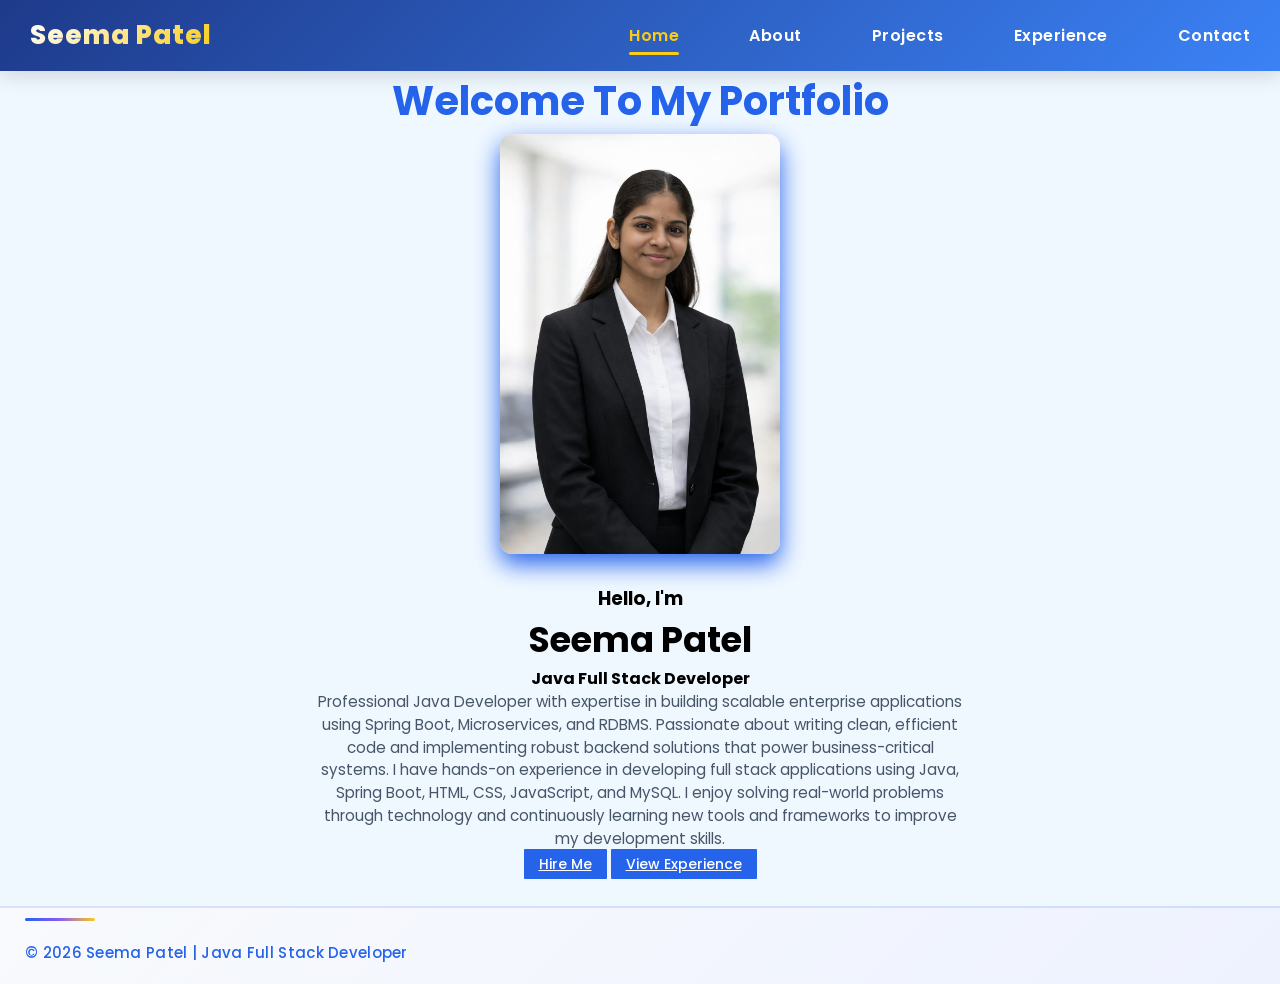
<file: Seema Portfolio/seema/index.html>
<!DOCTYPE html>
<html lang="en">
<head>
    <meta charset="UTF-8">
    <meta name="viewport" content="width=device-width, initial-scale=1.0">
    <title>Seema Patel | Java Developer Portfolio</title>
    <link rel="stylesheet" href="navbar.css">
    <link rel="stylesheet" href="home.css">
     <link rel="stylesheet" href="footer.css">
    <link rel="stylesheet" href="https://cdnjs.cloudflare.com/ajax/libs/font-awesome/6.4.0/css/all.min.css">
    <link href="https://fonts.googleapis.com/css2?family=Poppins:wght@300;400;500;600;700;800&display=swap" rel="stylesheet">
</head>
<body>
     <!-- Navigation Bar -->
    <nav>
        <div class="nav-container">
            <div class="logo">
                 Seema Patel
            </div>
            <div class="menu-btn" id="menuBtn">
            </div>
            <ul class="nav-links" id="navLinks">
                <li><a href="index.html" class="active">Home</a></li>
                <li><a href="about.html">About</a></li>
                <li><a href="projects.html">Projects</a></li>
                <li><a href="experience.html">Experience</a></li>
                <li><a href="contact.html">Contact</a></li>
            </ul>
        </div>
    </nav>
    <!-- Welcome Text -->
<div class="welcome-section">
    <h1 class="welcome-text">Welcome To My Portfolio</h1>
</div>

<!-- Image Section -->
<div class="hero-image-section">
    <div class="hero-image-container">
        <img src="./myimage.jpeg" alt="Seema Patel" class="hero-bg-image">
    </div>
</div>

  
    <div class="container">
        <section id="home">
    <div class="home-content">
        <div class="home-text">
            <h3>Hello, I'm </h3>
            <h1 class="highlight">Seema Patel</h1>
            <h4>Java Full Stack Developer</h4>
            <p> Professional Java Developer with expertise in building scalable enterprise applications using Spring Boot, Microservices, and RDBMS. 
Passionate about writing clean, efficient code and implementing robust backend solutions that power business-critical systems.

I have hands-on experience in developing full stack applications using Java, Spring Boot, HTML, CSS, JavaScript, and MySQL. 
I enjoy solving real-world problems through technology and continuously learning new tools and frameworks to improve my development skills.</p>
        </div>
 <a href="contact.html" class="btn btn-primary">Hire Me</a>
<a href="experience.html" class="btn btn-outline">View Experience</a>  </div>
    </div>
 </div>
</section>
</div>
     <footer>
         <h4>&copy; 2026 Seema Patel | Java Full Stack Developer </h4>
    </footer>
    <script src="script.js"></script>
</body>
</html>
</file>
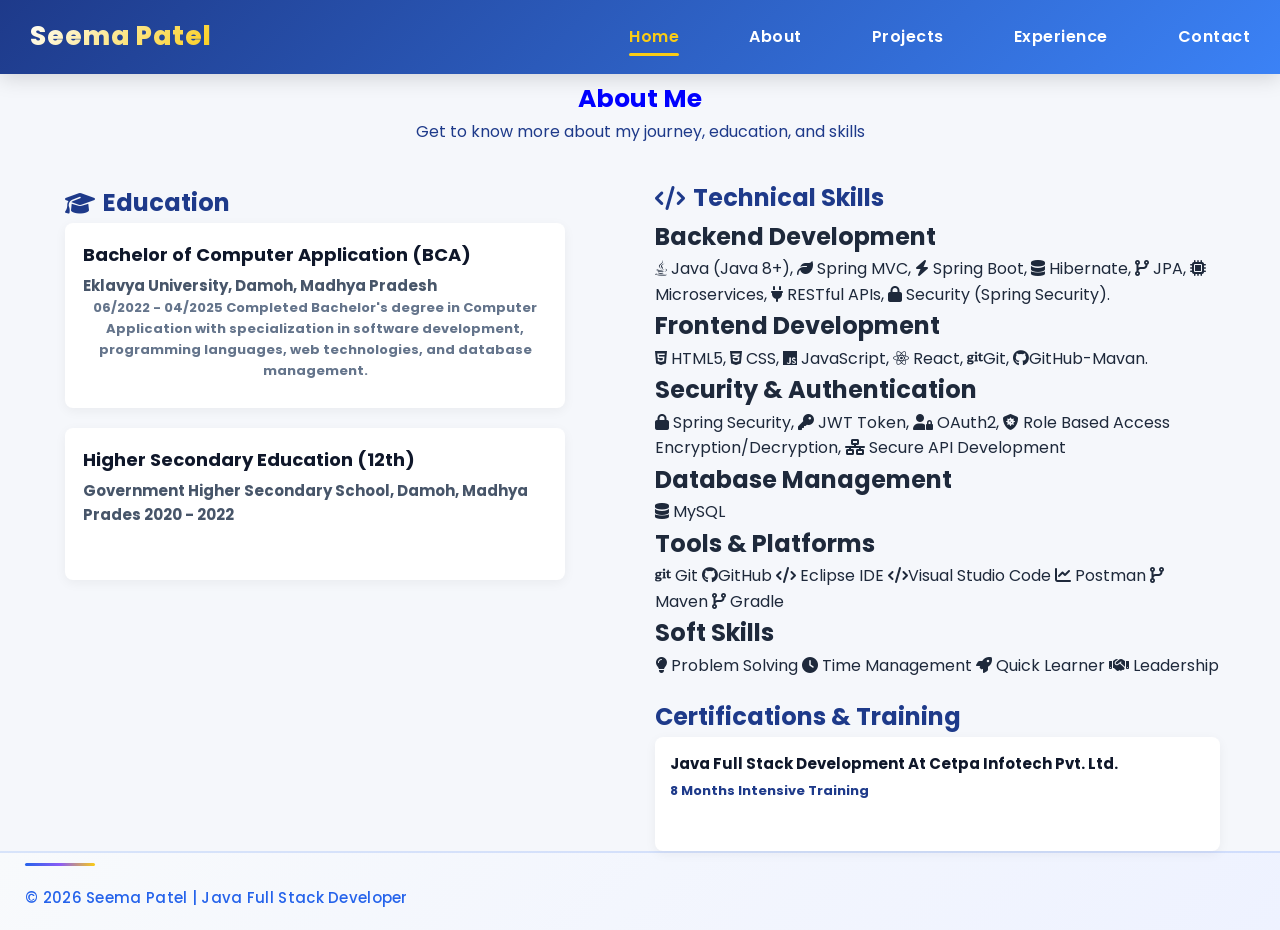
<file: Seema Portfolio/seema/about.html>
<!DOCTYPE html>
<html lang="en">
<head>
    <meta charset="UTF-8">
    <meta name="viewport" content="width=device-width, initial-scale=1.0">
    <title>About | Seema Patel - Java Developer</title>
  <link rel="stylesheet" href="navbar.css">
    <link rel="stylesheet" href="about.css">
     <link rel="stylesheet" href="footer.css">
    <link rel="stylesheet" href="https://cdnjs.cloudflare.com/ajax/libs/font-awesome/6.4.0/css/all.min.css">
    <link href="https://fonts.googleapis.com/css2?family=Poppins:wght@300;400;500;600;700;800&display=swap" rel="stylesheet">
</head>
<body>
    <!-- Navigation Bar -->
    <nav>
        <div class="nav-container">
            <div class="logo">
                Seema Patel
            </div>
            <div class="menu-btn" id="menuBtn">
            </div>
            <ul class="nav-links" id="navLinks">
                <li><a href="index.html" class="active">Home</a></li>
                <li><a href="about.html">About</a></li>
                <li><a href="projects.html">Projects</a></li>
                <li><a href="experience.html">Experience</a></li>
                <li><a href="contact.html">Contact</a></li>
            </ul>
        </div>
    </nav>

  <h1>About Me</h1>
 <p>Get to know more about my journey, education, and skills</p>


    <div class="container">
        <section class="page-section">
            
            <!-- Education Section -->
            <div class="education-section">
                <h1 class="section-title"><i class="fas fa-graduation-cap"></i> Education</h1>
               <div class="education-cards">

    <div class="clg-details">
        <h3>Bachelor of Computer Application (BCA)</h3>
        <h4>Eklavya University, Damoh, Madhya Pradesh <p class="clg-date">06/2022 - 04/2025  
        Completed Bachelor's degree in Computer Application with specialization 
        in software development, programming languages, web technologies, 
        and database management.
    </p></h4>
       
    </div>

    <div class="scl-details">
        <h3>Higher Secondary Education (12th)</h3>
        <h4>Government Higher Secondary School, Damoh, Madhya Prades 2020 - 2022</p></h4>
    
    </div>

</div>
               
            </div>

            <!-- Technical Skills Section -->
            <div class="tech-skills-section">
                <h2 class="section-title"><i class="fas fa-code"></i> Technical Skills</h2>
                
                <div class="skills-categories">
                    <!-- Backend Development -->
                    <div class="skill-category-card">
                        <div class="category-header">
                            <h2>Backend Development</h2>
                        </div>
                        <div class="skills-list">
                            <span class="skill-tag"><i class="fab fa-java"></i> Java (Java 8+),</span>
                            <span class="skill-tag"><i class="fas fa-leaf"></i> Spring MVC,</span>
                            <span class="skill-tag"><i class="fas fa-bolt"></i> Spring Boot,</span>
                            <span class="skill-tag"><i class="fas fa-database"></i> Hibernate,</span>
                            <span class="skill-tag"><i class="fas fa-code-branch"></i> JPA,</span>
                            <span class="skill-tag"><i class="fas fa-microchip"></i> Microservices,</span>
                            <span class="skill-tag"><i class="fas fa-plug"></i> RESTful APIs,</span>
                            <span class="skill-tag"><i class="fas fa-lock"></i> Security (Spring Security).</span>
                        </div>
                    </div>

                    <!-- Frontend Development -->
                    <div class="skill-category-card">
                        <div class="category-header">
                            <h2>Frontend Development</h2>
                        </div>
                        <div class="skills-list">
                            <span class="skill-tag"><i class="fab fa-html5"></i> HTML5,</span>
                            <span class="skill-tag"><i class="fab fa-css3-alt"></i> CSS,</span>
                            <span class="skill-tag"><i class="fab fa-js"></i> JavaScript,</span>
                            <span class="skill-tag"><i class="fab fa-react"></i> React,</span>
                            <span class="skill-tag"><i class="fab fa-git"></i>Git,</span>
                            <span class="skill-tag"><i class="fab fa-github"></i>GitHub-Mavan.</span>
                        </div>
                </div>
                    <!-- Security -->
                    <div class="skill-category-card">
                        <div class="category-header">
                            <h2>Security & Authentication</h2>
                        </div>
                        <div class="skills-list">
                            <span class="skill-tag"><i class="fas fa-lock"></i> Spring Security,</span>
                            <span class="skill-tag"><i class="fas fa-key"></i> JWT Token,</span>
                            <span class="skill-tag"><i class="fas fa-user-lock"></i> OAuth2,</span>
                            <span class="skill-tag"><i class="fas fa-shield-virus"></i> Role Based Access Encryption/Decryption,</span>
                            <span class="skill-tag"><i class="fas fa-network-wired"></i> Secure API Development</span>
                        </div>
                    </div>

                    <!-- Database -->
                    <div class="skill-category-card">
                        <div class="category-header">
                           <h2>Database Management</h2>
                        </div>
                        <div class="skills-list">
                            <span class="skill-tag"><i class="fas fa-database"></i> MySQL</span>     
                    </div>
                    <!-- Tools & Platforms -->
                    <div class="skill-category-card">
                        <div class="category-header">
                          
                            <h2>Tools & Platforms</h2>
                        </div>
                        <div class="skills-list">
                            <span class="skill-tag"><i class="fab fa-git"></i> Git</span>
                            <span class="skill-tag"><i class="fab fa-github"></i>GitHub</span>
                            <span class="skill-tag"><i class="fas fa-code"></i> Eclipse IDE</span>
                            <span class="skill-tag"><i class="fas fa-code"></i>Visual Studio Code</span>
                            <span class="skill-tag"><i class="fas fa-chart-line"></i> Postman</span>
                            <span class="skill-tag"><i class="fas fa-code-branch"></i> Maven</span>
                            <span class="skill-tag"><i class="fas fa-code-branch"></i> Gradle</span>
                        </div>
                    </div>

                    <!-- Soft Skills -->
                    <div class="skill-category-card">
                        <div class="category-header">
                            <h2>Soft Skills</h2>
                        </div>
                        <div class="skills-list">
                            <span class="skill-tag"><i class="fas fa-lightbulb"></i> Problem Solving</span>
                            <span class="skill-tag"><i class="fas fa-clock"></i> Time Management</span>
                            <span class="skill-tag"><i class="fas fa-rocket"></i> Quick Learner</span>
                            <span class="skill-tag"><i class="fas fa-handshake"></i> Leadership</span>
                            
                    </div>
                </div>
            </div>

            <!-- Certifications Section -->
            <div class="certifications-section">
                <h2 class="section-title"></i> Certifications & Training</h2>
                <div class="cert-grid">
                    <div class="cert-card">
                        <h4>Java Full Stack Development At Cetpa Infotech Pvt. Ltd. <p>8 Months Intensive Training</p></h4>
                       
                    </div>
              </div>
        </div>
        </section>
    </div>
    <footer>
               <p>&copy; 2026 Seema Patel | Java Full Stack Developer </p>
    </footer>

    <script src="script.js"></script>
       
</body>
</html>
</file>
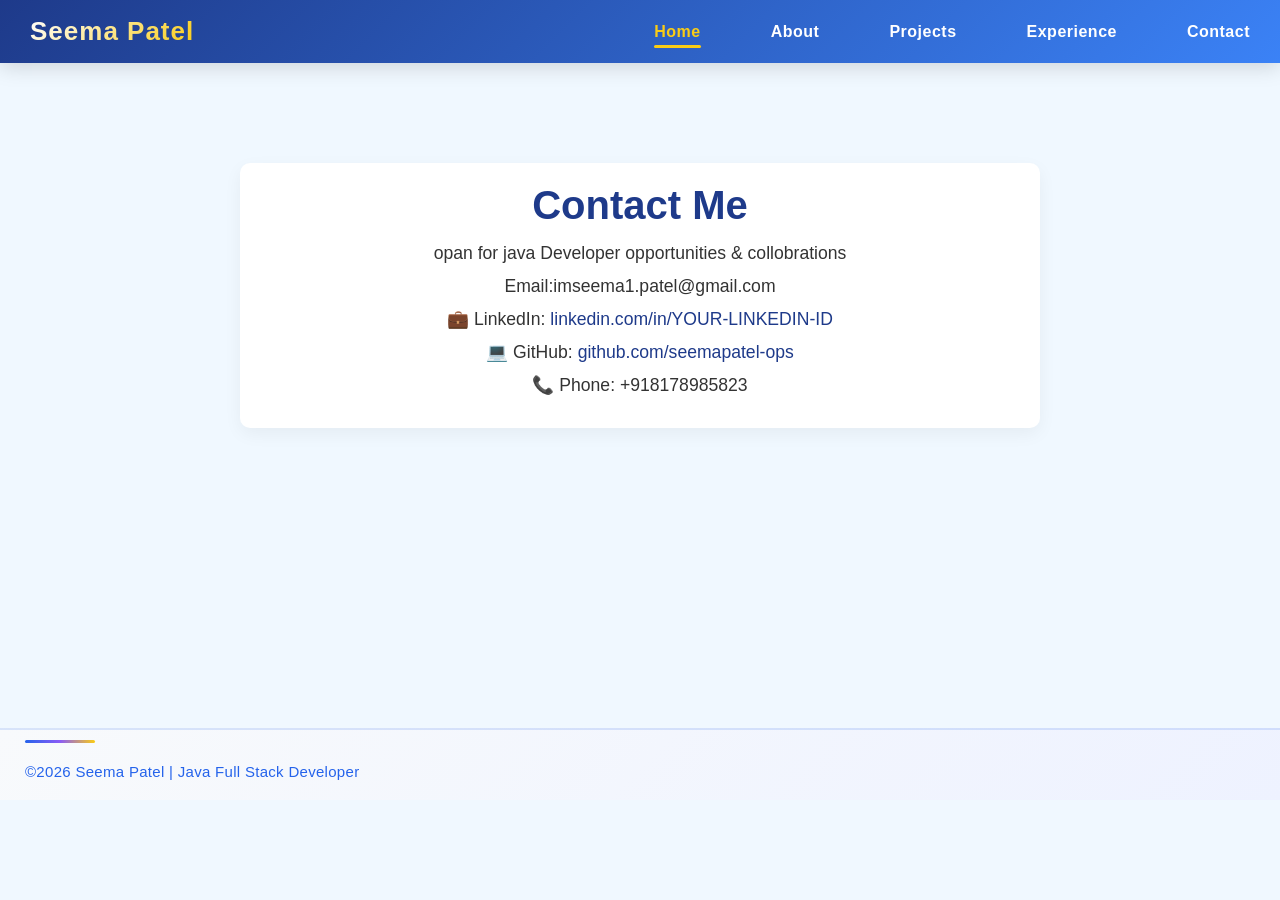
<file: Seema Portfolio/seema/contact.html>
<!DOCTYPE html>
<html>
<head>

<title>Contact</title>
<link rel="stylesheet" href="navbar.css">
    <link rel="stylesheet" href="contact.css">
     <link rel="stylesheet" href="footer.css">
</head>
<body>
 
     <!-- Navigation Bar -->
    <nav>
        <div class="nav-container">
            <div class="logo">
                Seema Patel
            </div>
            <div class="menu-btn" id="menuBtn">
            </div>
            <ul class="nav-links" id="navLinks">
                <li><a href="index.html" class="active">Home</a></li>
                <li><a href="about.html">About</a></li>
                <li><a href="projects.html">Projects</a></li>
                <li><a href="experience.html">Experience</a></li>
                <li><a href="contact.html">Contact</a></li>
            </ul>
        </div>
    </nav>

<section class="page">

<h1>Contact Me</h1>
<p>opan for java Developer opportunities & collobrations</p>
<p>Email:imseema1.patel@gmail.com</p>
<p>
💼 LinkedIn:
<a href="https://www.linkedin.com/in/seema-patel-1b8060325" target="_blank">
linkedin.com/in/YOUR-LINKEDIN-ID
</a>
</p>
<p>
💻 GitHub:
<a href="https://github.com/seemapatel-ops" target="_blank">
github.com/seemapatel-ops
</a>
</p>
<p>📞 Phone: +918178985823</p>
</section>
    <footer>
        <p>&copy;2026 Seema Patel | Java Full Stack Developer</p>
    </footer>
 <script src="script.js"></script>
</html>
</file>
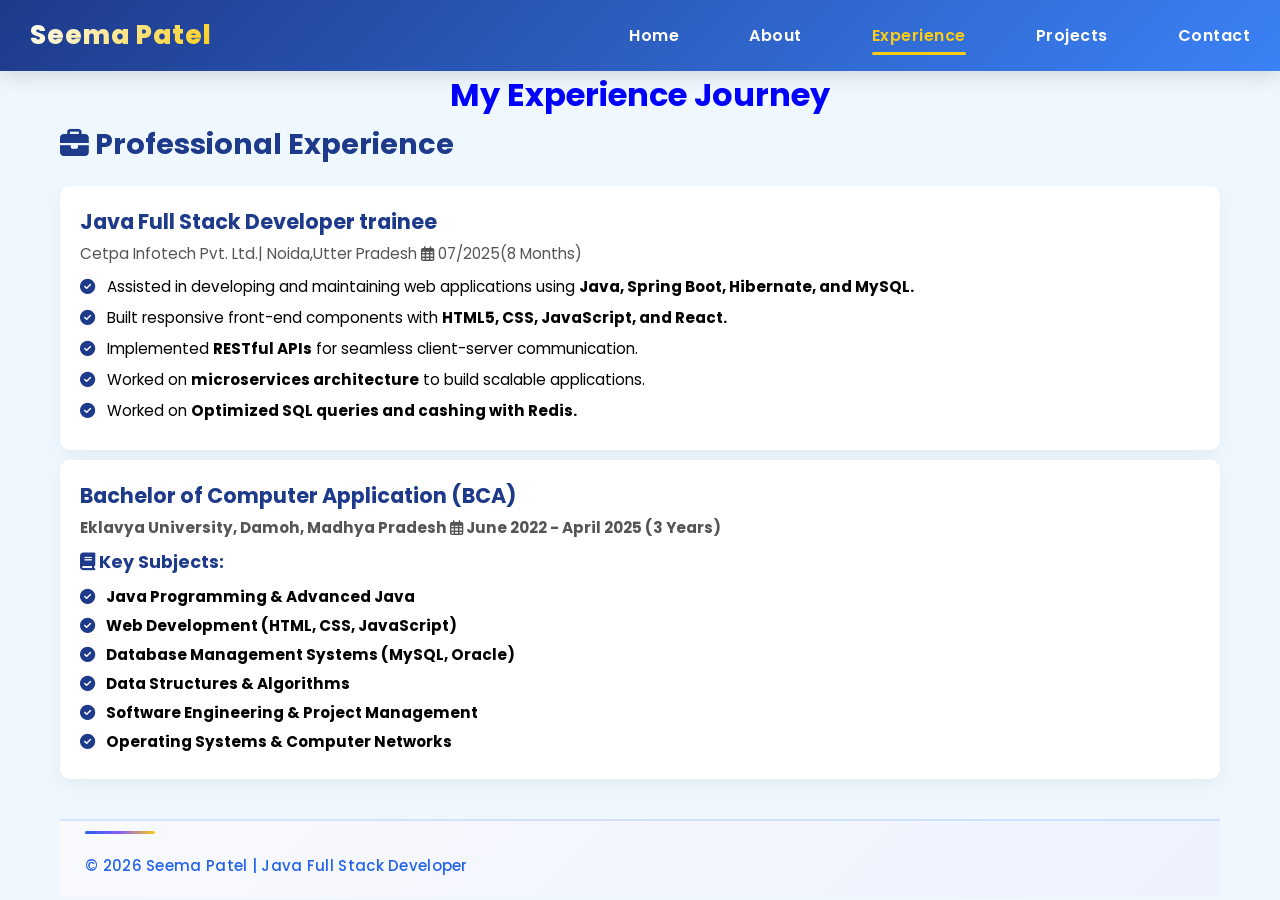
<file: Seema Portfolio/seema/experience.html>
<!DOCTYPE html>
<html lang="en">
<head>
    <meta charset="UTF-8">
    <meta name="viewport" content="width=device-width, initial-scale=1.0">
    <title>Experience | Seema Patel - Java Developer</title>
<link rel="stylesheet" href="navbar.css">
    <link rel="stylesheet" href="experience.css">
     <link rel="stylesheet" href="footer.css">
    <link rel="stylesheet" href="https://cdnjs.cloudflare.com/ajax/libs/font-awesome/6.4.0/css/all.min.css">
    <link href="https://fonts.googleapis.com/css2?family=Poppins:wght@300;400;500;600;700;800&display=swap" rel="stylesheet">
</head>
<body>
    <nav>
        <div class="nav-container">
            <div class="logo">
                 Seema Patel
            </div>
            <ul class="nav-links" id="navLinks">
                <li><a href="index.html">Home</a></li>
                <li><a href="about.html">About</a></li>
                <li><a href="experience.html" class="active">Experience</a></li>
                <li><a href="projects.html">Projects</a></li>
                <li><a href="contact.html">Contact</a></li>
            </ul>
        </div>
    </nav>
            <h1 class="experince" >My Experience Journey</h1>
    <div class="container">
        <section class="page-section">
            
            <!-- Internship Experience -->
            <div class="internship-section">
                <h2 class="section-title"><i class="fas fa-briefcase"></i> Professional Experience</h2>
                
                <div class="internship-card">
                    <div class="internship-header">
              
                        <div class="internship-title">
                            <h2>Java Full Stack Developer trainee</h2>
                            <p>Cetpa Infotech Pvt. Ltd.| Noida,Utter Pradesh  <pclass="duration"><i class="far fa-calendar-alt"></i> 07/2025(8 Months)</p></p>
                        <ul class="responsibilities-list">
                            <li><i class="fas fa-check-circle"></i> Assisted in developing and maintaining web applications using <strong>Java, Spring Boot, Hibernate, and MySQL.</strong></li>
                            <li><i class="fas fa-check-circle"></i> Built responsive front-end components with <strong>HTML5, CSS, JavaScript, and React.</strong></li>
                            <li><i class="fas fa-check-circle"></i> Implemented <strong>RESTful APIs</strong> for seamless client-server communication.</li>
                            <li><i class="fas fa-check-circle"></i> Worked on <strong>microservices architecture</strong> to build scalable applications.</li>
                             <li><i class="fas fa-check-circle"></i> Worked on <strong>Optimized  SQL queries and cashing with Redis.</li>
                        </ul>
                    
                         </div>
                   </div>
    
            
                </div>
            </div>
            
<!-- Education Section with BCA Details -->
<div class="education-experience-section">
   
    <div class="education-card">
        <div class="education-header">
            <div class="education-title">
                <h2>Bachelor of Computer Application (BCA)</h2><p>Eklavya University, Damoh, Madhya Pradesh <i class="far fa-calendar-alt"></i> June 2022 - April 2025 (3 Years)</i></p>
        
            </div>
        </div>
        <div class="education-details">
            <h4><i class="fas fa-book"></i> Key Subjects:</h4>
            <ul class="subjects-list">
                <li><i class="fas fa-check-circle"></i> Java Programming & Advanced Java</li>
                <li><i class="fas fa-check-circle"></i> Web Development (HTML, CSS, JavaScript)</li>
                <li><i class="fas fa-check-circle"></i> Database Management Systems (MySQL, Oracle)</li>
                <li><i class="fas fa-check-circle"></i> Data Structures & Algorithms</li>
                <li><i class="fas fa-check-circle"></i> Software Engineering & Project Management</li>
                <li><i class="fas fa-check-circle"></i> Operating Systems & Computer Networks</li>
            </ul>  
        </div>
    </div>
</section>
<footer>
       <p>&copy; 2026 Seema Patel | Java Full Stack Developer </p>
    </footer>
     <script src="script.js"></script>
</body>
</html>
</file>
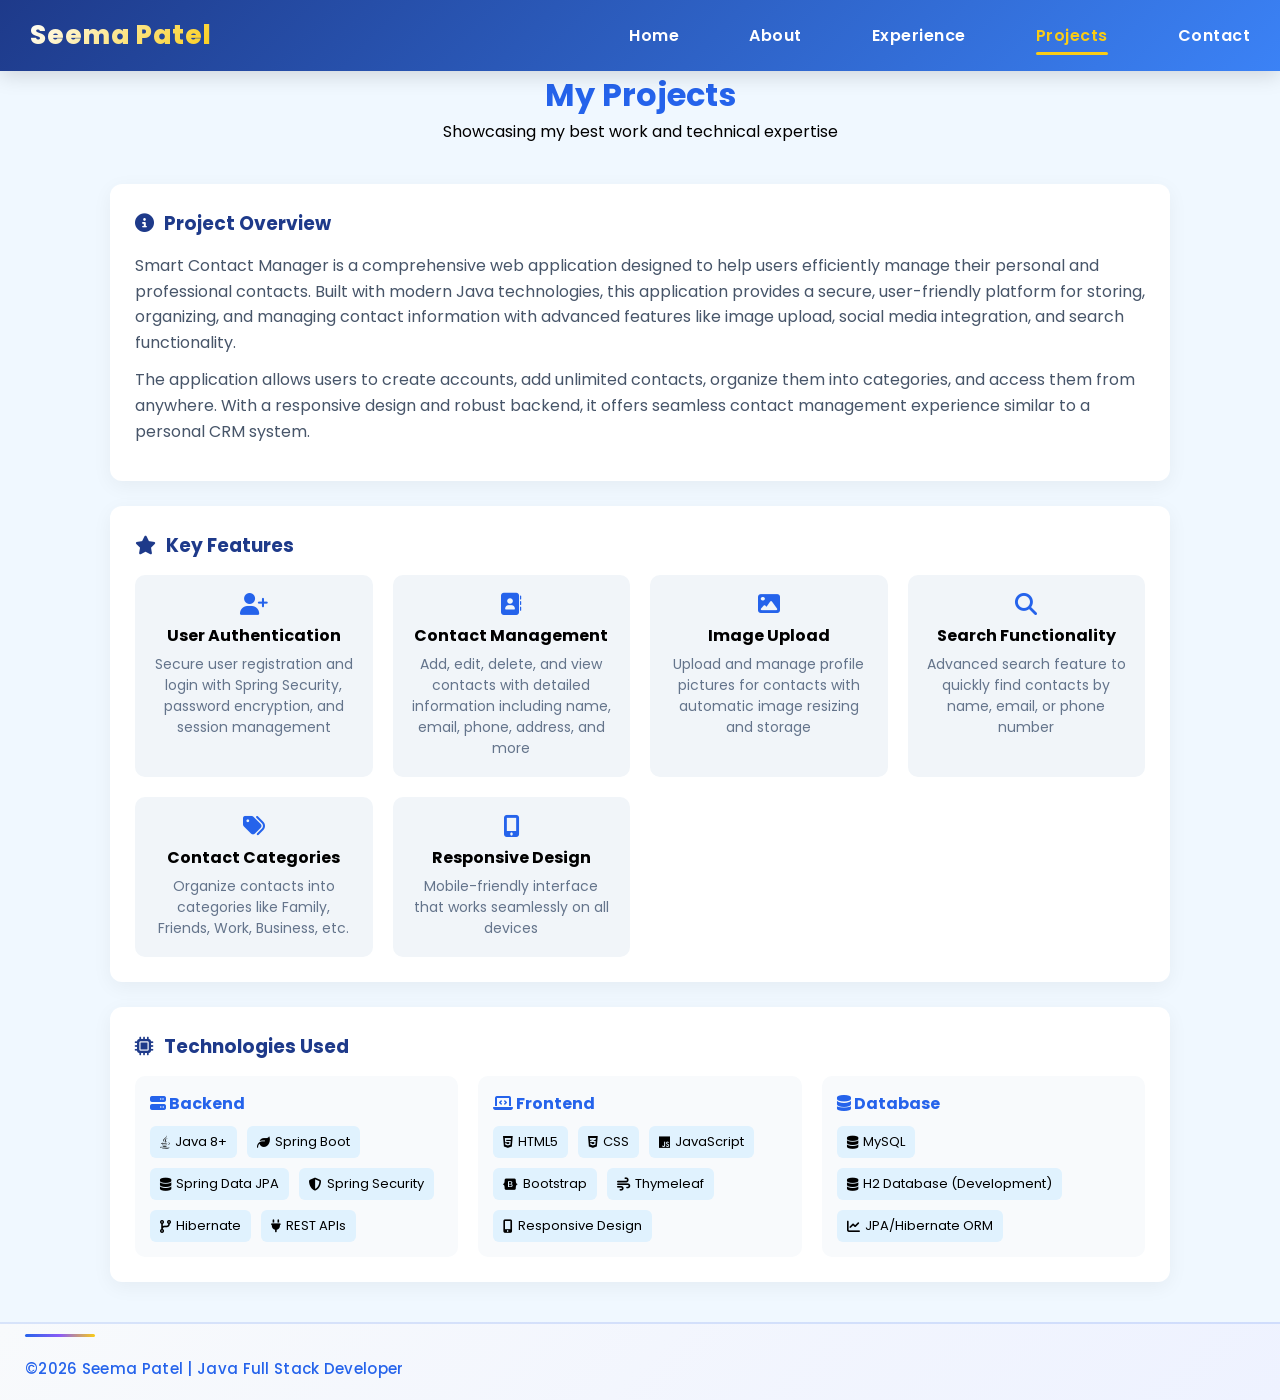
<file: Seema Portfolio/seema/projects.html>
<!DOCTYPE html>
<html lang="en">
<head>
    <meta charset="UTF-8">
    <meta name="viewport" content="width=device-width, initial-scale=1.0">
    <title>Projects | Seema Patel - Java Developer</title>
    <link rel="stylesheet" href="navbar.css">
    <link rel="stylesheet" href="projects.css">
     <link rel="stylesheet" href="footer.css">
    <link rel="stylesheet" href="https://cdnjs.cloudflare.com/ajax/libs/font-awesome/6.4.0/css/all.min.css">
    <link href="https://fonts.googleapis.com/css2?family=Poppins:wght@300;400;500;600;700;800&display=swap" rel="stylesheet">
</head>
<body>
    <nav>
        <div class="nav-container">
            <div class="logo">
                 Seema Patel
            </div>
            <div class="menu-btn" id="menuBtn">
            </div>
            <ul class="nav-links" id="navLinks">
                <li><a href="index.html">Home</a></li>
                <li><a href="about.html">About</a></li>
                <li><a href="experience.html">Experience</a></li>
                <li><a href="projects.html" class="active">Projects</a></li>
                <li><a href="contact.html">Contact</a></li>
            </ul>
        </div>
    </nav>
    <div class="projects">
        <h1>My Projects</h1>
            <p>Showcasing my best work and technical expertise</p>
        </div>
    </div>

    <div class="container">
        <!-- Smart Contact Manager Project -->
            <!-- Overview Section -->
            <div class="project-overview">
                <h3><i class="fas fa-info-circle"></i> Project Overview</h3>
                <p>Smart Contact Manager is a comprehensive web application designed to help users efficiently manage their personal and professional contacts. Built with modern Java technologies, this application provides a secure, user-friendly platform for storing, organizing, and managing contact information with advanced features like image upload, social media integration, and search functionality.</p>
                <p>The application allows users to create accounts, add unlimited contacts, organize them into categories, and access them from anywhere. With a responsive design and robust backend, it offers seamless contact management experience similar to a personal CRM system.</p>
            </div>
            <!-- Key Features Section -->
            <div class="key-features">
                <h3><i class="fas fa-star"></i> Key Features</h3>
                <div class="features-grid">
                    <div class="feature-card">
                        <i class="fas fa-user-plus"></i>
                        <h4>User Authentication</h4>
                        <p>Secure user registration and login with Spring Security, password encryption, and session management</p>
                    </div>
                    <div class="feature-card">
                        <i class="fas fa-address-book"></i>
                        <h4>Contact Management</h4>
                        <p>Add, edit, delete, and view contacts with detailed information including name, email, phone, address, and more</p>
                    </div>
                    <div class="feature-card">
                        <i class="fas fa-image"></i>
                        <h4>Image Upload</h4>
                        <p>Upload and manage profile pictures for contacts with automatic image resizing and storage</p>
                    </div>
                    <div class="feature-card">
                        <i class="fas fa-search"></i>
                        <h4>Search Functionality</h4>
                        <p>Advanced search feature to quickly find contacts by name, email, or phone number</p>
                    </div>
                    <div class="feature-card">
                        <i class="fas fa-tags"></i>
                        <h4>Contact Categories</h4>
                        <p>Organize contacts into categories like Family, Friends, Work, Business, etc.</p>
                    </div>
                    <div class="feature-card">
                        <i class="fas fa-mobile-alt"></i>
                        <h4>Responsive Design</h4>
                        <p>Mobile-friendly interface that works seamlessly on all devices</p>
                    </div>
                </div>
            </div>

            <!-- Technologies Used Section -->
            <div class="technologies-used">
                <h3><i class="fas fa-microchip"></i> Technologies Used</h3>
                <div class="tech-categories">
                    <div class="tech-category">
                        <h4><i class="fas fa-server"></i> Backend</h4>
                        <div class="tech-items">
                            <span class="tech-item"><i class="fab fa-java"></i> Java 8+</span>
                            <span class="tech-item"><i class="fas fa-leaf"></i> Spring Boot</span>
                            <span class="tech-item"><i class="fas fa-database"></i> Spring Data JPA</span>
                            <span class="tech-item"><i class="fas fa-shield-alt"></i> Spring Security</span>
                            <span class="tech-item"><i class="fas fa-code-branch"></i> Hibernate</span>
                            <span class="tech-item"><i class="fas fa-plug"></i> REST APIs</span>
                        </div>
                    </div>
                    <div class="tech-category">
                        <h4><i class="fas fa-laptop-code"></i> Frontend</h4>
                        <div class="tech-items">
                            <span class="tech-item"><i class="fab fa-html5"></i> HTML5</span>
                            <span class="tech-item"><i class="fab fa-css3-alt"></i> CSS</span>
                            <span class="tech-item"><i class="fab fa-js"></i> JavaScript</span>
                            <span class="tech-item"><i class="fab fa-bootstrap"></i> Bootstrap </span>
                            <span class="tech-item"><i class="fas fa-wind"></i> Thymeleaf</span>
                            <span class="tech-item"><i class="fas fa-mobile-alt"></i> Responsive Design</span>
                        </div>
                    </div>
                    <div class="tech-category">
                        <h4><i class="fas fa-database"></i> Database</h4>
                        <div class="tech-items">
                            <span class="tech-item"><i class="fas fa-database"></i> MySQL</span>
                            <span class="tech-item"><i class="fas fa-database"></i> H2 Database (Development)</span>
                            <span class="tech-item"><i class="fas fa-chart-line"></i> JPA/Hibernate ORM</span>
                        </div>
                    </div>
                </div>
                </div>
   </div>
                <footer>
        <p>&copy;2026 Seema Patel | Java Full Stack Developer</p>
    </footer>
                   
                </body>
                </html>
</file>
<file: Seema Portfolio/seema/navbar.css>
/* =============================================
   EXTERNAL CSS - Fixed Navbar Alignment
   ============================================= */

* {
    margin: 0;
    padding: 0;
    box-sizing: border-box;
}

body {
    font-family: 'Poppins', sans-serif;
    background: #f1f5f9;
    min-height: 100vh;
}

nav {
    width: 100%;
    background: linear-gradient(135deg, #1e3a8a 0%, #3b82f6 100%);
    position: sticky;
    top: 0;
    z-index: 1000;
    box-shadow: 0 4px 20px rgba(0, 0, 0, 0.15);
}

/* Nav Container */
nav .nav-container {
    width: 100%;                 /* FULL WIDTH */
    margin: 0;
    padding: 16px 30px;          /* left-right spacing */
    display: flex;
    align-items: center;
    justify-content: space-between;
}

/* Logo Styling */
nav .logo {
    font-size: 26px;
    font-weight: 800;
    background: linear-gradient(135deg, #ffffff 0%, #facc15 100%);
    -webkit-background-clip: text;
    background-clip: text;
    color: transparent;
    letter-spacing: 1px;
    transition: transform 0.3s ease;
    cursor: pointer;
    margin-right: 80px;
}

nav .logo:hover {
    transform: scale(1.05);
}

/* Navigation Links */
nav .nav-links {
    display: flex;
    gap: 70px;
    list-style: none;
    margin-left: auto;           /* RIGHT ALIGN */
}

nav .nav-links li a {
    text-decoration: none;
    color: #ffffff;
    font-weight: 600;
    font-size: 16px;
    padding: 8px 0;
    position: relative;
    transition: 0.3s ease;
    letter-spacing: 0.5px;
    white-space: nowrap;
}

/* Underline Hover Effect */
nav .nav-links li a::after {
    content: '';
    position: absolute;
    bottom: 0;
    left: 0;
    width: 0%;
    height: 3px;
    background: #facc15;
    border-radius: 10px;
    transition: width 0.3s ease;
}

nav .nav-links li a:hover::after {
    width: 100%;
}

nav .nav-links li a:hover {
    color: #facc15;
}

nav .nav-links li a.active {
    color: #facc15;
}

nav .nav-links li a.active::after {
    width: 100%;
}

/* Menu Button */
.menu-btn {
    display: none;
    font-size: 28px;
    color: white;
    cursor: pointer;
    background: rgba(255, 255, 255, 0.15);
    padding: 8px 14px;
    border-radius: 10px;
    transition: all 0.3s ease;
}

.menu-btn:hover {
    background: rgba(255, 255, 255, 0.3);
}

/* ========== RESPONSIVE DESIGN ========== */
@media (max-width: 768px) {

    .menu-btn {
        display: block;
    }

    nav .nav-links {
        position: fixed;
        top: 70px;
        left: -100%;
        width: 75%;
        height: calc(100vh - 70px);
        background: linear-gradient(180deg, #1e3a8a 0%, #2563eb 100%);
        flex-direction: column;
        align-items: center;
        justify-content: flex-start;
        padding-top: 50px;
        gap: 35px;
        transition: left 0.4s ease;
        box-shadow: 5px 0 25px rgba(0, 0, 0, 0.25);
        z-index: 999;
    }

    nav .nav-links.active {
        left: 0;
    }

    nav .nav-links li a {
        font-size: 18px;
        padding: 12px 25px;
        display: block;
        width: 100%;
        text-align: center;
    }

    nav .logo {
        font-size: 22px;
    }
}

/* Small phones */
@media (max-width: 480px) {

    nav .nav-links {
        width: 85%;
        gap: 30px;
    }

    .menu-btn {
        padding: 6px 12px;
        font-size: 24px;
    }
}
</file>
<file: Seema Portfolio/seema/home.css>
body{
  margin: 0;
  padding: 0;
  background-color:aliceblue;
}
.hero-image-container{
position:relative;
width:100%;
max-width:1000px;
display:flex;
justify-content:center;
align-items:center;
}
.welcome-section{
text-align:center;
}
.home-text p{
font-size:1rem;
color:#475569;
margin-bottom:25px;
line-height:1.7;
}
.home-text h1{
font-size:2.2rem;
margin-bottom:5px;   
}
.home-text h2{
font-size:1.4rem;
margin-bottom:8px;  
}
.home-text p{
font-size:0.95rem;
color:#475569;
margin-bottom:12px;   
line-height:1.5;      
max-width:650px;
margin-left:auto;
margin-right:auto;
}
.home-text p:last-of-type {
    margin-bottom:10 px;  
}
#home{
display:flex;
justify-content:center;
align-items:center;
text-align:center;
padding:30px 20px;   
}
.welcome-text{
font-size:2.5rem;
font-weight:700;
color:#2563eb;
margin-bottom:3px;  
}
.hero-image-section{
width:100%;
display:flex;
justify-content:center;
align-items:center;
margin-top:0px;   
}
.hero-bg-image{
max-width:280px;   
border-radius:12px;
box-shadow:0 10px 25px #2563eb;
}#home h1,
#home h2,
#home h3,
#home h4,
#home p {
  margin: 0;
}
.btn-group {
    display: flex;
    justify-content: center;   
}
.btn {
    padding: 5px 15px;
    font-size: 14px;
    border-radius: 1px;
    font-weight: 500;
    cursor: pointer;
}
.btn-primary { 
    background-color: #2563eb;
    color: #fff;
    border: none;
}
.btn-outline {
   background-color: #2563eb;
    color: #fff;
    border: none;
}
</file>
<file: Seema Portfolio/seema/footer.css>
/* ============================================ */
/* FOOTER - No Right Margin, Left Aligned, Blue Text */
/* ============================================ */

footer {
    color: #2563eb !important;
    text-align: left !important;
    margin: 0 !important;
    margin-right: 0 !important;      /* Right side margin ZERO - bilkul edge se */
    margin-left: 0 !important;       /* Left side bhi zero */
    padding: 0 !important;
    background: linear-gradient(135deg, #f8fafc 0%, #eef2ff 100%);
    width: 100%;
    border-top: 2px solid rgba(37, 99, 235, 0.15);
    margin-top: 50px;
}

/* Footer Text Styling */
footer p, 
footer h4,
footer .footer-text {
    margin: 0 !important;
    padding: 20px 0 20px 25px !important;   /* Sirf left padding, right side ZERO */
    font-size: 15px;
    font-weight: 500;
    letter-spacing: 0.3px;
    background: transparent;
    color: #2563eb !important;
    text-align: left !important;
    border: none;
}

/* Remove any extra margin from footer inside elements */
footer div,
footer .footer-content,
footer .footer-text,
footer span {
    margin: 0 !important;
    padding: 0 !important;
}

/* Footer ke andar kisi bhi container ka right margin zero */
footer * {
    margin-right: 0 !important;
}

/* Subtle decorative line on top left */
footer::before {
    content: '';
    display: block;
    width: 70px;
    height: 3px;
    background: linear-gradient(90deg, #2563eb, #8b5cf6, #facc15);
    margin-left: 25px;
    margin-top: 10px;
    border-radius: 5px;
}

/* Hover effect */
footer p:hover, 
footer h4:hover {
    color: #1e3a8a !important;
    transition: color 0.3s ease;
}

/* ========== RESPONSIVE ========== */
@media (max-width: 768px) {
    footer p, 
    footer h4,
    footer .footer-text {
        padding: 16px 0 16px 20px !important;
        font-size: 13px;
    }
    
    footer::before {
        margin-left: 20px;
        width: 55px;
    }
}

@media (max-width: 480px) {
    footer p, 
    footer h4,
    footer .footer-text {
        padding: 14px 0 14px 16px !important;
        font-size: 12px;
    }
    
    footer::before {
        margin-left: 16px;
        width: 45px;
    }
}
</file>
<file: Seema Portfolio/seema/about.css>
body{
  margin: 0;
  padding: 0;
  background-color:aliceblue;
}
*{
margin:0;
padding:0;
box-sizing:border-box;
}
body{
font-family:'Poppins',sans-serif;
background:#f5f7fb;
color:#1e293b;
line-height:1.6;
}
h1{
text-align:center;
margin-top:5px;
font-size:25px;
color:blue
}
p{
text-align:center;
color:#1e3a8a;
margin-bottom:35px;
}
.container{
max-width:1200px;
margin:auto;
padding:0 20px;
}
.page-section{
display:grid;
grid-template-columns:1fr 1fr;
gap:30px;
align-items:start;
}
.section-title{
font-size:24px;
color:#1e3a8a;
display:flex;
align-items:center;
gap:8px;
}
.education-section{
max-width:120px;
margin:0px;
padding:0 5px;
}
.education-cards{
display:flex;
flex-direction:column;
gap:20px;
align-items:flex-start;   /* left me laane ke liye */
}
.clg-details{
background:#ffffff;
padding:18px;
border-radius:8px;
box-shadow:0 3px 12px rgba(0,0,0,0.05);
width:500px;   /* fixed width se left aligned dikhega */        
}
.clg-details:hover{
transform:translateY(-3px);
box-shadow:0 8px 18px rgba(0,0,0,0.08);
}
.clg-details h3{
font-size:18px;
color:#0f172a;
margin-bottom:5px;
}
.clg-details h4{
font-size:15px;
color:#475569;
margin-bottom:8px;
}
.clg-date{
font-size:13px;
color:#64748b;
margin-bottom:6px;
}
.scl-details{
background:#ffffff;
padding:18px;
border-radius:8px;
box-shadow:0 3px 12px rgba(0,0,0,0.05);
width:500px;
}
.scl-details:hover{
transform:translateY(-3px);
box-shadow:0 8px 18px rgba(0,0,0,0.08);
}
.scl-details h3{
font-size:18px;
color:#0f172a;
margin-bottom:5px;
}
.scl-details h4{
font-size:15px;
color:#475569;
margin-bottom:8px;
}/* SKILLS SECTION */
.skills-section{
padding:60px 20px;
background:#f8fafc;
text-align:center;
}
.skills-title{
font-size:32px;
font-weight:600;
margin-bottom:40px;
color:#1e3a8a;
}
.skills-container{
max-width:1100px;
margin:auto;
display:grid;
grid-template-columns:repeat(auto-fit,minmax(200px,1fr));
gap:25px;
}
.skill-card{
background:#ffffff;
padding:25px;
border-radius:10px;
box-shadow:0 4px 15px rgba(0,0,0,0.08);
transition:0.3s;
}
.skill-card:hover{
transform:translateY(-5px);
box-shadow:0 10px 25px rgba(0,0,0,0.15);
}
.skill-card h3{
font-size:18px;
color:#1e293b;
margin-bottom:10px;
}
.skill-card p{
font-size:14px;
color:#64748b;
}
.certifications-section{
grid-column:2;
margin-top:20px;
}
.cert-grid{
display:flex;
flex-direction:column;
gap:15px;
}
.cert-card{
background:#ffffff;
padding:15px;
border-radius:8px;
box-shadow:0 3px 12px rgba(0,0,0,0.05);
transition:0.3s;
}
.cert-card:hover{
transform:translateY(-3px);
box-shadow:0 8px 18px rgba(0,0,0,0.08);
}
.cert-card h4{
font-size:15px;
color:#0f172a;
}
.cert-card p{
text-align:left;
font-size:13px;
margin-top:5px;
}
@media(max-width:900px){

.page-section{
grid-template-columns:1fr;
}
.education-section,
.tech-skills-section,
.certifications-section{
grid-column:1;
}
.skills-categories{
grid-template-columns:1fr;
}

}
</file>
<file: Seema Portfolio/seema/contact.css>
body{
  margin: 0;
  padding: 0;
  background-color:aliceblue;
}
.page {
    max-width: 800px;
    margin: 100px auto 300px; /* space from navbar */
    padding: 20px;
    background: #ffffff;
    border-radius: 10px;
    box-shadow: 0 6px 18px rgba(0,0,0,0.05);
    text-align: center;
}
.page h1 {
    font-size: 2.5rem;
    color: #1e3a8a;
    margin-bottom: 15px;
}
.page p {
    font-size: 1.1rem;
    color: #333;
    margin-bottom: 12px;
}
.page a {
    color: #1e3a8a;
    text-decoration: none;
    font-weight: 500;
}
.page a:hover {
    text-decoration: underline;
}
@media (max-width: 768px) {
    .page {
        margin: 40px 20px;
    }
}
</file>
<file: Seema Portfolio/seema/experience.css>
body{
  margin: 0;
  padding: 0;
  background-color:aliceblue;
}
.experince{
    margin:0;
    text-align: center;
    color: blue;
}
.container {
    max-width: 1200px;
    margin: 4px auto;
    padding: 0 20px;
}
.page-section {
    display: grid;
    grid-template-columns: 1fr;
    gap: 10px;
    margin-bottom: 40px; 
}
.internship-section .section-title {
    margin:0;
    font-size: 1.8rem;
    color: #1e3a8a;
    margin-bottom: 20px;
}
.internship-card {
    background: #fff;
    border-radius: 10px;
    box-shadow: 0 6px 18px rgba(0,0,0,0.05);
    padding: 20px;
    transition: 0.3s;
}
.internship-card:hover {
    transform: translateY(-3px);
    box-shadow: 0 10px 25px rgba(0,0,0,0.08);
}
.internship-title h2 {
    font-size: 1.3rem;
    color: #1e3a8a;
    margin-bottom: 5px;
}
.internship-title p {
    font-size: 0.95rem;
    color: #555;
    margin-bottom: 10px;
}
.duration {
    display: block;
    font-size: 0.9rem;
    color: #888;
}
.responsibilities-list {
    list-style: none;
    padding-left: 0;
}
.responsibilities-list li {
    margin-bottom: 8px;
    font-size: 0.95rem;
}
.responsibilities-list li i {
    color: #1e3a8a;
    margin-right: 8px;
}
.education-experience-section .education-card {
    background: #fff;
    border-radius: 10px;
    box-shadow: 0 6px 18px rgba(0,0,0,0.05);
    padding: 20px;
    transition: 0.3s;
}
.education-card:hover {
    transform: translateY(-3px);
    box-shadow: 0 10px 25px rgba(0,0,0,0.08);
}
.education-title h2 {
    font-size: 1.3rem;
    color: #1e3a8a;
    margin-bottom: 5px;
}
.education-title p {
    font-size: 0.95rem;
    color: #555;
    margin-bottom: 10px;
}
.education-details h4 {
    font-size: 1.1rem;
    color: #1e3a8a;
    margin-bottom: 10px;
}
.subjects-list {
    list-style: none;
    padding-left: 0;
}
.subjects-list li {
    margin-bottom: 6px;
    font-size: 0.95rem;
}
.subjects-list li i {
    color: #1e3a8a;
    margin-right: 8px;
}
@media (max-width: 768px) {
    .page-hero h1 {
        font-size: 2rem;
    }
    
    .internship-card,
    .education-card {
        padding: 15px;
    }

    .container {
        padding: 0 15px;
    }
}
</file>
<file: Seema Portfolio/seema/projects.css>
/* ============================================ */
/* PROJECTS.CSS - Fixed (Footer par impact nahi) */
/* ============================================ */

body {
    margin: 0;
    padding: 0;
    background-color: aliceblue;
}

/* Sirf projects page ke h1 aur p ke liye - footer ko affect nahi karega */
.projects-page h1,
.page h1,
section h1 {
    color: #2563eb;
    text-align: center;
    margin: 0;
}

.projects-page p,
.page p,
section > p {
    color: #2563eb;
    text-align: center;
    margin: 0;
}

/* Ya phir specific selector use karo */
.container h1,
.container p {
    text-align: center;
}
 .projects{
    text-align: center;
 }
 h1{
color:#2563eb;
 }
.page h1 {
    font-size: 2.5rem;
    margin-bottom: 10px;
}

.page p {
    font-size: 1.1rem;
    opacity: 0.9;
}

.container {
    max-width: 1100px;
    margin: 40px auto;
    padding: 0 20px;
}

.project-overview,
.key-features,
.technologies-used {
    background: #ffffff;
    padding: 25px;
    border-radius: 12px;
    margin-bottom: 25px;
    box-shadow: 0 5px 20px rgba(0, 0, 0, 0.05);
}

h3 {
    margin-bottom: 15px;
    color: #1e3a8a;
    display: flex;
    align-items: center;
    gap: 10px;
}

.project-overview p {
    margin-bottom: 12px;
    line-height: 1.6;
    color: #475569;
    text-align: left;    /* Override for project paragraphs */
}

.features-grid {
    display: grid;
    grid-template-columns: repeat(auto-fit, minmax(220px, 1fr));
    gap: 20px;
}

.feature-card {
    background: #f1f5f9;
    padding: 18px;
    border-radius: 10px;
    text-align: center;
    transition: 0.3s;
}

.feature-card i {
    font-size: 22px;
    color: #2563eb;
    margin-bottom: 8px;
}

.feature-card h4 {
    margin-bottom: 6px;
    font-size: 16px;
}

.feature-card p {
    font-size: 14px;
    color: #64748b;
    text-align: center;
}

.feature-card:hover {
    transform: translateY(-5px);
    background: #e0f2fe;
}

.tech-categories {
    display: grid;
    grid-template-columns: repeat(auto-fit, minmax(250px, 1fr));
    gap: 20px;
}

.tech-category {
    background: #f8fafc;
    padding: 15px;
    border-radius: 10px;
}

.tech-category h4 {
    margin-bottom: 10px;
    color: #2563eb;
}

.tech-items {
    display: flex;
    flex-wrap: wrap;
    gap: 10px;
}

.tech-item {
    background: #e0f2fe;
    padding: 6px 10px;
    border-radius: 6px;
    font-size: 13px;
    display: flex;
    align-items: center;
    gap: 5px;
}

@media (max-width: 768px) {
    .page h1 {
        font-size: 2rem;
    }
}
</file>
